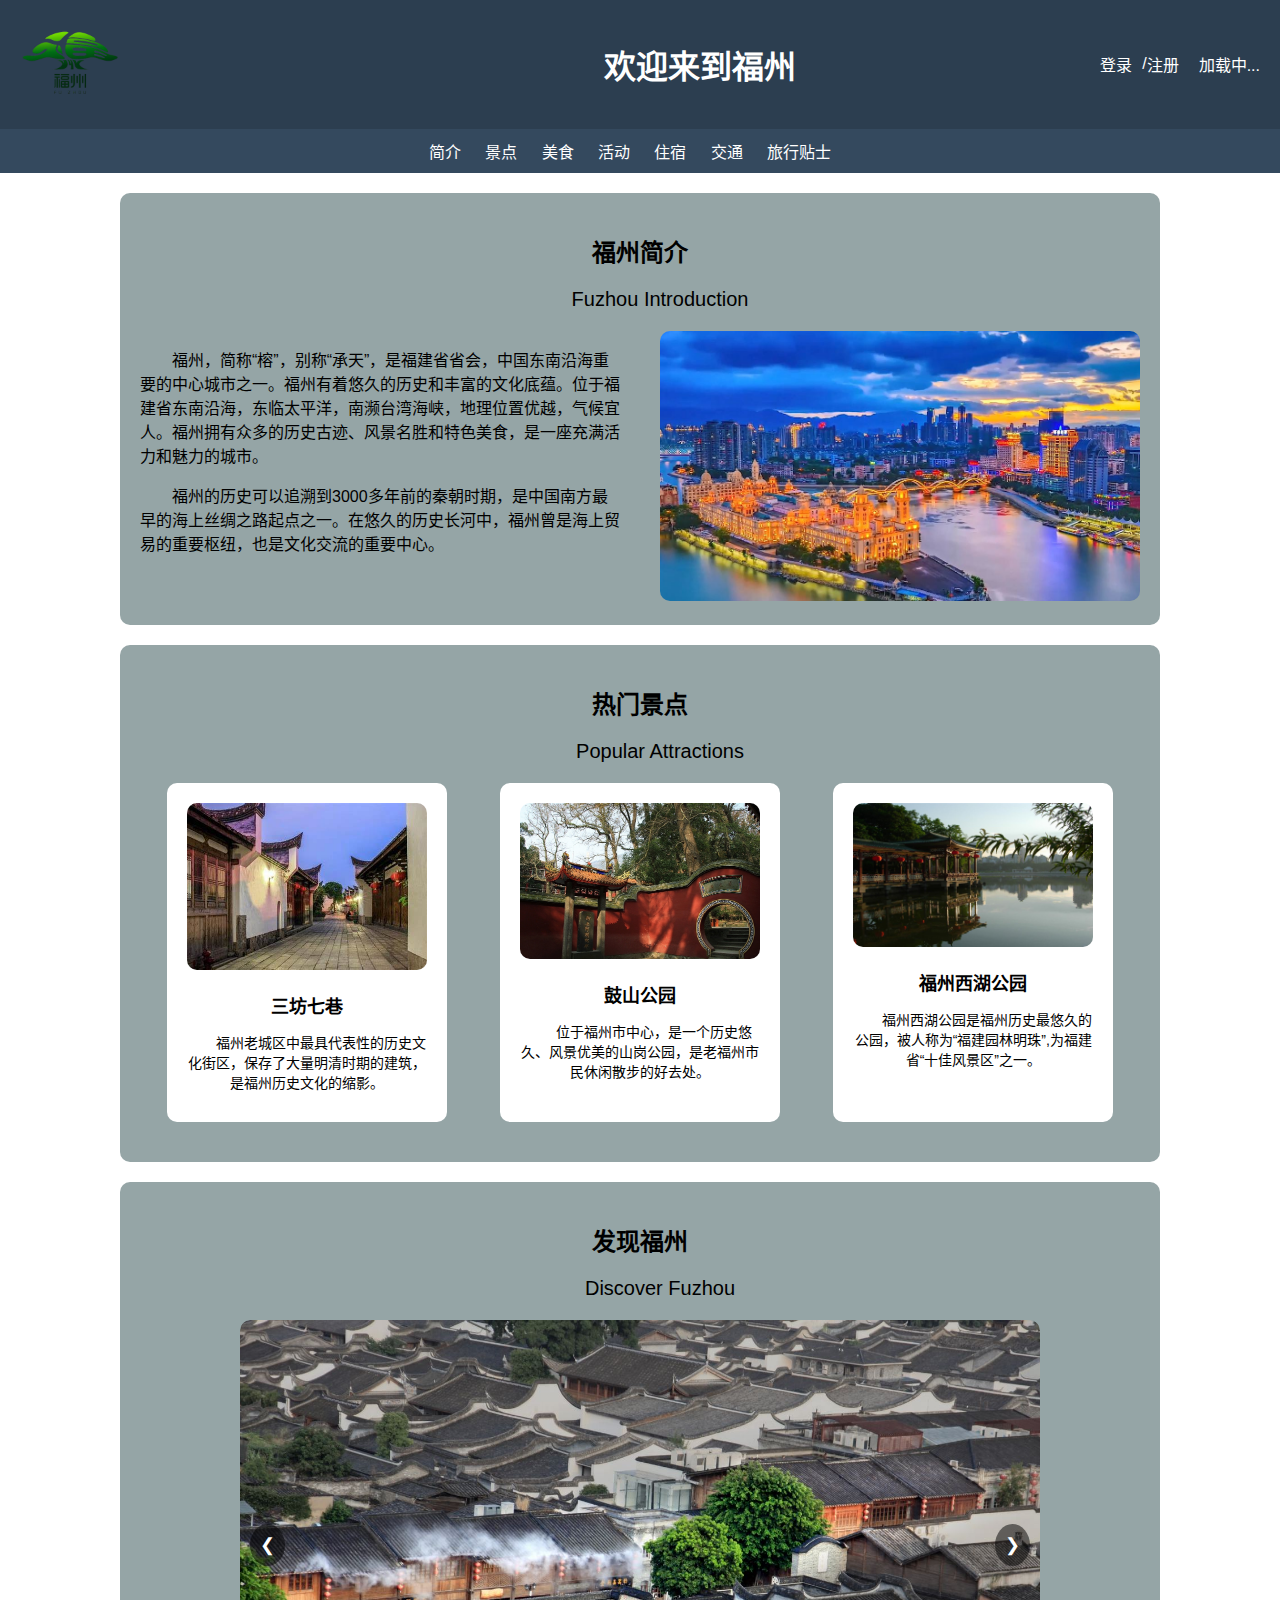
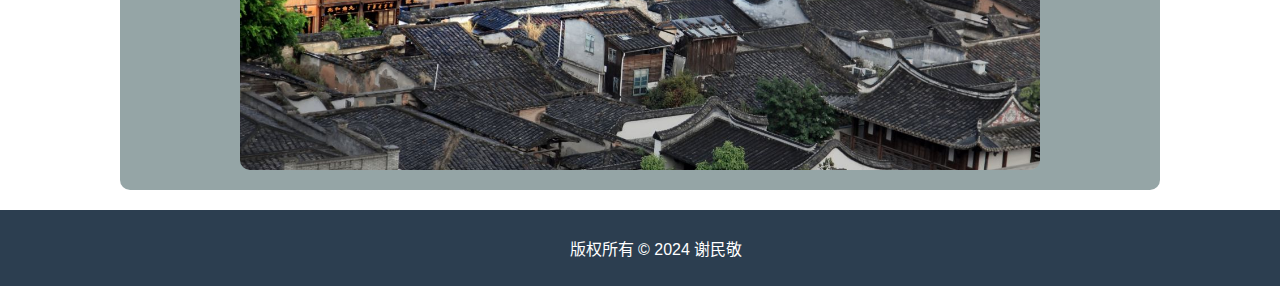
<file: index.html>
<!DOCTYPE html>
<html lang="zh-CN">

<head>
    <meta charset="UTF-8">
    <meta name="viewport" content="width=device-width, initial-scale=1.0">
    <title>福州旅游首页</title>
    <link rel="stylesheet" href="./css/indexMainStyle.css">
    <link rel="stylesheet" href="./css/indexIntroStyle.css">
    <link rel="stylesheet" href="./css/indexAttractionsStyle.css">
    <link rel="stylesheet" href="./css/indexDiscoverStyle.css">
    <link rel="stylesheet" href="./css/adStyle.css">
    <script src="./js/time.js"></script>
    <script src="./js/slider.js" defer></script>
</head>

<body>
    <!-- 广告图片 -->
    <div class="ad-container">
        <a href="https://wlt.fujian.gov.cn/" target="_blank">
            <img src="./image/rong.png" alt="广告图片">
        </a>
    </div>
    <header>
        <div class="logo">
            <img src="./image/FuzhouLogo.png" alt="福州旅游">
        </div>
        <h1 id="headline">欢迎来到福州</h1>
        <div class="user-links">
            <a href="./login.html" target="_blank">登录</a> / <a href="./enroll.html" target="_blank">注册</a>
            <span id="local-time">加载中...</span>
        </div>
    </header>
    <nav>
        <ul>
            <li><a href="#">简介</a></li>
            <li><a href="#">景点</a></li>
            <li><a href="#">美食</a></li>
            <li><a href="#">活动</a></li>
            <li><a href="#">住宿</a></li>
            <li><a href="#">交通</a></li>
            <li><a href="#">旅行贴士</a></li>
        </ul>
    </nav>
    <!-- 模块一：介绍福州 -->
    <section class="intro-wrapper">
        <div class="intro-header">
            <h2 class="intro-headline">福州简介</h2>
            <p class="intro-english">Fuzhou Introduction</p>
        </div>
        <div class="intro-content">
            <div class="intro-text">
                <p>福州，简称“榕”，别称“承天”，是福建省省会，中国东南沿海重要的中心城市之一。福州有着悠久的历史和丰富的文化底蕴。位于福建省东南沿海，东临太平洋，南濒台湾海峡，地理位置优越，气候宜人。福州拥有众多的历史古迹、风景名胜和特色美食，是一座充满活力和魅力的城市。
                </p>
                <p>福州的历史可以追溯到3000多年前的秦朝时期，是中国南方最早的海上丝绸之路起点之一。在悠久的历史长河中，福州曾是海上贸易的重要枢纽，也是文化交流的重要中心。</p>
            </div>
            <div class="intro-image">
                <img class="FuzhouIntroPic" src="./image/FuzhouIntroPic.jpg" alt="">
            </div>
        </div>
    </section>
    <!-- 模块二：热门景点 -->
    <section class="attractions-wrapper">
        <div class="attractions-header">
            <h2 class="attractions-headline">热门景点</h2>
            <p class="attractions-english">Popular Attractions</p>
        </div>
        <div class="attractions-container">
            <a href="https://baike.baidu.com/item/%E4%B8%89%E5%9D%8A%E4%B8%83%E5%B7%B7/21899" target="_blank"
                class="attraction">
                <img src="./image/SFQXPic.jpg" alt="Attraction 1">
                <h3>三坊七巷</h3>
                <p>福州老城区中最具代表性的历史文化街区，保存了大量明清时期的建筑，是福州历史文化的缩影。</p>
            </a>
            <a href="https://baike.baidu.com/item/%E9%BC%93%E5%B1%B1/950464" target="_blank" class="attraction">
                <img src="./image/GSPic.jpg" alt="Attraction 2">
                <h3>鼓山公园</h3>
                <p>位于福州市中心，是一个历史悠久、风景优美的山岗公园，是老福州市民休闲散步的好去处。</p>
            </a>
            <a href="https://baike.baidu.com/item/%E7%A6%8F%E5%B7%9E%E8%A5%BF%E6%B9%96%E5%85%AC%E5%9B%AD/8597500"
                target="_blank" class="attraction">
                <img src="./image/FZXHPic.jpg" alt="Attraction 3">
                <h3>福州西湖公园</h3>
                <p>福州西湖公园是福州历史最悠久的公园，被人称为“福建园林明珠”,为福建省“十佳风景区”之一。</p>
            </a>
        </div>
    </section>
    <!-- 模块三：发现福州（图片轮播图） -->
    <section class="discover-wrapper">
        <div class="discover-header">
            <h2 class="discover-headline">发现福州</h2>
            <p class="discover-english">Discover Fuzhou</p>
        </div>
        <div class="slider-container">
            <div class="slider">
                <div class="slides">
                    <div class="slide"><img src="./image/slide_1.jpg" alt="Slide 1"></div>
                    <div class="slide"><img src="./image/slide_2.jpg" alt="Slide 2"></div>
                    <div class="slide"><img src="./image/slide_3.jpg" alt="Slide 3"></div>
                    <div class="slide"><img src="./image/slide_4.jpg" alt="Slide 4"></div>
                    <div class="slide"><img src="./image/slide_5.jpg" alt="Slide 5"></div>
                </div>
            </div>
            <button class="prev">❮</button>
            <button class="next">❯</button>
        </div>
    </section>
    <!-- 页脚 -->
    <footer>
        <p>版权所有 &copy; 2024 谢民敬</p>
    </footer>
</body>

</html>
</file>
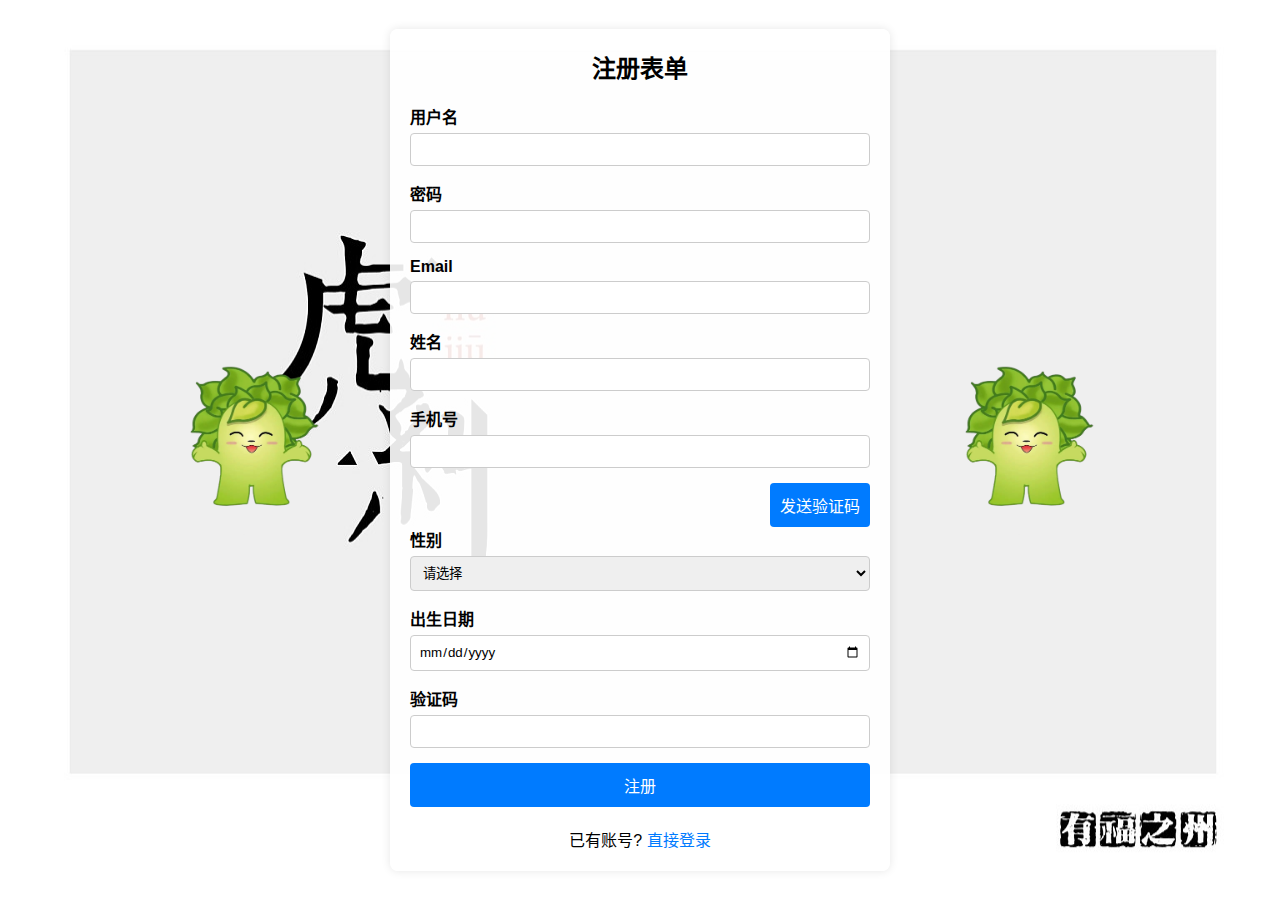
<file: enroll.html>
<!DOCTYPE html>
<html lang="zh-CN">

<head>
    <meta charset="UTF-8">
    <meta name="viewport" content="width=device-width, initial-scale=1.0">
    <title>注册</title>
    <link rel="stylesheet" href="./css/enrollStyle.css">
    <script src="./js/enroll.js"></script>
    <!-- <script src="../js/successEorL.js"></script> -->
</head>

<body>
    <div class="outer-container">
        <!-- 左侧吉祥物图像 -->
        <img src="./image/rong.png" class="side-image" alt="Left Image">
        <!-- 注册表单 -->
        <div class="container">
            <h2>注册表单</h2>
            <form id="registrationForm">
                <!-- 用户名 -->
                <label for="username">用户名</label>
                <input type="text" id="username" name="username" required>
                <span id="usernameError" class="error"></span>

                <!-- 密码 -->
                <label for="password">密码</label>
                <input type="password" id="password" name="password" required>
                <span id="passwordError" class="error"></span>

                <!-- email -->
                <label for="email">Email</label>
                <input type="email" id="email" name="email" required>
                <span id="emailError" class="error"></span>

                <!-- 姓名 -->
                <label for="fullname">姓名</label>
                <input type="text" id="fullname" name="fullname" required>
                <span id="fullnameError" class="error"></span>

                <!-- 手机号 -->
                <label for="phone">手机号</label>
                <input type="tel" id="phone" name="phone" required>
                <span id="phoneError" class="error"></span>
                <button id="sendCaptcha">发送验证码</button>

                <!-- 性别 -->
                <label for="gender">性别</label>
                <select id="gender" name="gender" required>
                    <option value="">请选择</option>
                    <option value="male">男</option>
                    <option value="female">女</option>
                    <option value="other">其他</option>
                </select>
                <span id="genderError" class="error"></span>

                <!-- 出生日期 -->
                <label for="birthdate">出生日期</label>
                <input type="date" id="birthdate" name="birthdate" required>
                <span id="birthdateError" class="error"></span>

                <!-- 验证码 -->
                <label for="captcha">验证码</label>
                <input type="text" id="captcha" name="captcha" required>
                <span id="captchaError" class="error"></span>

                <!-- 注册按钮 -->
                <button type="submit">注册</button>
            </form>
            <!-- 直接登录选项 -->
            <p>已有账号? <a href="login.html">直接登录</a></p>
        </div>
        <!-- 右侧吉祥物图像 -->
        <img src="./image/rong.png" class="side-image" alt="Right Image">
    </div>
</body>

</html>
</file>
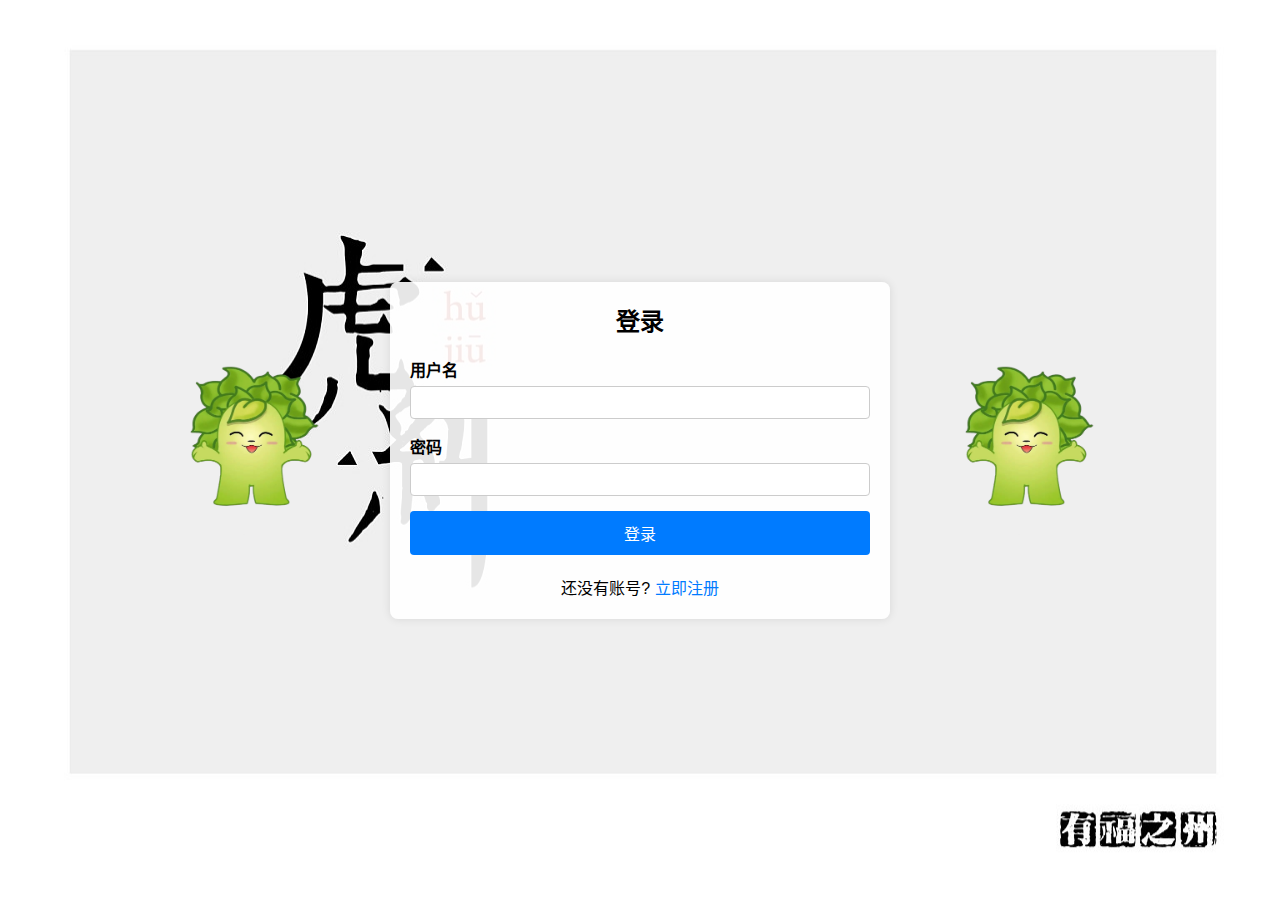
<file: login.html>
<!DOCTYPE html>
<html lang="zh-CN">

<head>
    <meta charset="UTF-8">
    <meta name="viewport" content="width=device-width, initial-scale=1.0">
    <title>登录界面</title>
    <link rel="stylesheet" href="./css/loginStyle.css">
    <script src="./js/successLogin.js"></script>
</head>

<body>
    <div class="outer-container">
        <!-- 左侧吉祥物图像 -->
        <img src="./image/rong.png" class="side-image" alt="Left Image">
        <!-- 登录表单 -->
        <div class="container">
            <h2>登录</h2>
            <form id="loginForm">
                <!-- 用户名 -->
                <label for="username">用户名</label>
                <input type="text" id="username" name="username" required minlength="3">
                <span id="usernameError" class="error"></span>

                <!-- 密码 -->
                <label for="password">密码</label>
                <input type="password" id="password" name="password" required minlength="6">
                <span id="passwordError" class="error"></span>

                <!-- 登录按钮 -->
                <button type="submit">登录</button>
            </form>
            <!-- 直接注册选项 -->
            <p>还没有账号? <a href="enroll.html">立即注册</a></p>
        </div>
        <!-- 右侧吉祥物图像 -->
        <img src="./image/rong.png" class="side-image" alt="Right Image">
    </div>
</body>

</html>
</file>
<file: css/indexMainStyle.css>
/* 首页主要css样式文件 */
body {
    font-family: Arial, sans-serif;
    margin: 0;
    padding: 0;
}

header {
    background-color: #2c3e50;
    color: white;
    padding: 20px;
    display: flex;
    align-items: center;
    justify-content: space-between;
}

/* logo样式 */
.logo img {
    width: 100px;
}

/* 大标题样式 */
#headline{
    padding-left: 180px;

}

/* 登录注册样式 */
.user-links {
    display: flex;
    align-items: center;
}

/* 登录注册链接样式 */
.user-links a {
    color: white;
    text-decoration: none;
    margin-right: 10px;
}

/* 登录注册悬停样式 */
.user-links a:hover {
    text-decoration: underline;
}

/* 当地时间样式 */
#local-time {
    color: white;
    margin-left: 10px;
}

/* 导航栏样式 */
nav {
    background-color: #34495e;
    text-align: center;
    padding: 10px 0;
}

/* 导航栏平放 */
nav ul {
    list-style-type: none;
    margin: 0;
    padding: 0;
}

/* 导航内部样式 */
nav ul li {
    display: inline;
    margin-right: 20px;
}

/* 导航链接样式 */
nav ul li a {
    text-decoration: none;
    color: white;
}

/* 内容样式 */
section {
    padding: 50px 0;
    background-color: #f1f1f1;
}

/* 页脚样式 */
footer {
    background-color: #2c3e50;
    color: white;
    text-align: center;
    padding: 10px 0;
}

/* 保证p标签首行缩进 */
p {
    text-indent: 2em;
}
</file>
<file: css/indexIntroStyle.css>
/* 首页介绍模块css文件 */
/* 介绍的容器样式 */
.intro-wrapper {
    max-width: 1000px;
    margin: 20px auto;
    padding: 20px;
    text-align: center;
    background-color: #95a5a6;
    border-radius: 10px;
}

/* 介绍的总体标题样式 */
.intro-header {
    margin-bottom: 20px;
}

/* 介绍的中文标题样式 */
.intro-headline {
    font-size: 24px;
    margin-bottom: 10px;
}

/* 介绍的英文标题样式 */
.intro-english {
    font-size: 20px;
    margin-bottom: 20px;
}

/* 介绍的内容的样式 */
.intro-content {
    display: flex;/*使用弹性盒子*/
    flex-wrap: wrap;
    justify-content: center;
}

/* 介绍内容文本样式 */
.intro-text {
    text-align: left;
    flex: 1;
    margin-right: 20px;
}

/* 介绍内容图片容器样式 */
.intro-image {
    flex: 1;
    margin-left: 20px;
}

/* 介绍内容图片本体样式 */
.intro-image img {
    max-width: 100%;
    height: auto;
    border-radius: 10px;
}

/* 媒体监测器，保证600px以下视图正常 */
@media (max-width: 600px) {
    .intro-text, .intro-image {
        width: 100%;
        max-width: 100%;
        margin: 0;
    }
}
</file>
<file: css/indexAttractionsStyle.css>
/* 景点模块容器样式 */
.attractions-wrapper {
    max-width: 1000px;
    margin: 20px auto;
    padding: 20px;
    text-align: center;
    background-color: #95a5a6;
    border-radius: 10px;
}

/* 景点的总体标题样式 */
.attractions-header {
    margin-bottom: 20px;
}

/* 景点的中文标题样式 */
.attractions-headline {
    font-size: 24px;
    margin-bottom: 10px;
}

/* 景点的英文标题样式 */
.attractions-english {
    font-size: 20px;
    margin-bottom: 20px;
}

/* 景点容器样式 */
.attractions-container {
    display: flex;
    flex-wrap: wrap;
    justify-content: space-around;
}

/* 景点块样式 */
.attraction {
    width: calc(30% - 20px); /* 计算宽度以适合三个并排放置，减去间距 */
    padding: 20px;
    text-align: center;
    margin-bottom: 20px;
    cursor: pointer;
    background-color: white; /* 设置景点块背景颜色 */
    border-radius: 10px;
    transition: transform 0.3s ease; /* 添加悬停放大效果 */
    box-sizing: border-box; /* 让 padding 不会增加宽度 */
    text-decoration: none; /* 去掉链接的下划线 */
    color: inherit; /* 继承父元素的文本颜色 */
}

/* 景点块标题样式 */
.attraction h3 {
    font-size: 18px;
    margin-bottom: 10px;
}

/* 景点块描述样式 */
.attraction p {
    font-size: 14px;
    margin-bottom: 10px;
}

/* 景点块图片样式 */
.attraction img {
    max-width: 100%;
    height: auto;
    border-radius: 10px;
}

/* 鼠标悬停时景点块放大效果 */
.attraction:hover {
    transform: scale(1.1);
}

/* 媒体查询以适应小屏幕 */
@media (max-width: 900px) {
    .attraction {
        width: calc(50% - 20px); /* 适应两个并排放置 */
    }
}

@media (max-width: 600px) {
    .attraction {
        width: calc(100% - 20px); /* 适应单个放置 */
    }
}
</file>
<file: css/indexDiscoverStyle.css>
/* 发现福州容器样式 */
.discover-wrapper {
    max-width: 1000px;
    margin: 20px auto;
    padding: 20px;
    text-align: center;
    background-color: #95a5a6;
    border-radius: 10px;
}

/* 发现福州的总体标题样式 */
.discover-header {
    margin-bottom: 20px;
}

/* 发现福州的中文标题样式 */
.discover-headline {
    font-size: 24px;
    margin-bottom: 10px;
}

/* 发现福州的英文标题样式 */
.discover-english {
    font-size: 20px;
    margin-bottom: 20px;
}

/* 轮播图容器样式 */
.slider-container {
    position: relative;
    width: 100%;
    max-width: 800px; /* 固定轮播图容器的最大宽度 */
    height: 450px; /* 固定轮播图容器的高度 */
    margin: auto;
    overflow: hidden;
    border-radius: 10px;
}

/* 轮播图样式 */
.slider {
    display: flex;
    transition: transform 1s ease-in-out;
}

.slides {
    display: flex;
}

.slide {
    min-width: 100%;
    box-sizing: border-box;
}

.slide img {
    width: 100%;
    height: 100%;
    object-fit: cover; /* 确保图片按比例缩放并填满容器 */
    border-radius: 10px;
}

/* 前后按钮样式 */
button.prev, button.next {
    position: absolute;
    top: 50%;
    transform: translateY(-50%);
    background-color: rgba(0,0,0,0.5);
    border: none;
    color: white;
    padding: 10px;
    cursor: pointer;
    border-radius: 50%;
    font-size: 18px;
}

button.prev {
    left: 10px;
}

button.next {
    right: 10px;
}
</file>
<file: css/adStyle.css>
/* 广告容器样式 */
.ad-container {
    position: fixed; /* 将广告固定在页面上 */
    top: 50%; /* 从页面顶部50%的位置开始 */
    right: -200px; /* 从页面右边开始，初始位置在屏幕外 */
    transform: translateY(-50%); /* 将广告向上移动50%，以使其垂直居中 */
    z-index: 9999; /* 确保广告始终显示在页面内容之上 */
    animation: slideIn 1s ease-in-out forwards; /* 使用CSS动画实现广告的滑入效果 */
}

/* 广告图片样式 */
.ad-container img {
    width: 180px; /* 设置广告图片的宽度 */
    height: auto; /* 自动调整高度以保持比例 */
}

/* 定义广告滑入动画 */
@keyframes slideIn {
    from {
        right: -200px; /* 初始位置在屏幕外 */
    }
    to {
        right: 0; /* 最终位置在页面右边 */
    }
}
</file>
<file: css/enrollStyle.css>
/* 注册界面的css样式文件 */
* {
    box-sizing: border-box;
    margin: 0;
    padding: 0;
    font-family: Arial, sans-serif;
}

body {
    display: flex;/*用弹性盒子来布局*/
    justify-content: center;
    align-items: center;
    height: 100vh;
    /* 背景图片 */
    background-image: url('../image/enrollBackground.jpg'); 
    background-size: 100% 100%;
    background-position: center;
    background-repeat: no-repeat;
}

/*外部容器样式*/
.outer-container {
    display: flex;
    justify-content: space-between;
    align-items: center;
    margin: 0 auto;
    width: 80%;
    max-width: 1000px;
    position: relative;/*相对定位*/
}

/*两侧图像样式*/
.side-image {
    height: 200px;
}

/*表单容器样式*/
.container {
    background-color: rgba(255, 255, 255, 0.9);
    padding: 20px;
    border-radius: 8px;
    box-shadow: 0 0 10px rgba(0, 0, 0, 0.1);
    width: 50%;
}

/*标题样式*/
h2 {
    margin-bottom: 20px;
    text-align: center;
}

/*表单样式*/
form {
    display: flex;
    flex-direction: column;
}

/*标签样式*/
label {
    margin-bottom: 5px;
    font-weight: bold;
}

/*输入框选择框样式*/
input, select {
    margin-bottom: 15px;
    padding: 8px;
    border: 1px solid #ccc;
    border-radius: 4px;
}

/*按钮样式*/
button {
    padding: 10px;
    border: none;
    border-radius: 4px;
    background-color: #007BFF;
    color: white;
    font-size: 16px;
    cursor: pointer;/*悬停时候手形光标*/
}

/*按钮悬停样式*/
button:hover {
    background-color: #0056b3;
}

/*发送验证码按钮样式*/
button#sendCaptcha {
    margin-left: auto;
    display: inline-block;
}

/*错误提示样式*/
.error {
    color: red;
    font-size: 12px;
    display: none;
}

/*段落样式*/
p {
    margin-top: 20px;
    text-align: center;
}


/*链接样式*/
a {
    color: #007BFF;
    text-decoration: none;
}

/*链接悬停样式*/
a:hover {
    text-decoration: underline;
}
</file>
<file: css/loginStyle.css>
/* 登录css样式文件 */
* {
    box-sizing: border-box;
    margin: 0;
    padding: 0;
    font-family: Arial, sans-serif;
}

body {
    display: flex;
    justify-content: center;
    align-items: center;
    height: 100vh;
    background-image: url('../image/enrollBackground.jpg'); 
    background-size: 100% 100%;
    background-position: center;
    background-repeat: no-repeat;
}

/* 中部内容布局样式 */
.outer-container {
    display: flex;
    justify-content: space-between;
    align-items: center;
    margin: 0 auto;
    width: 80%;
    max-width: 1000px;
    position: relative;
}

/* 两侧吉祥物样式 */
.side-image {
    height: 200px;
}

/* 登录框样式 */
.container {
    background-color: rgba(255, 255, 255, 0.9);
    padding: 20px;
    border-radius: 8px;
    box-shadow: 0 0 10px rgba(0, 0, 0, 0.1);
    width: 50%;
}

/* “登录”字体样式 */
h2 {
    margin-bottom: 20px;
    text-align: center;
}

/* 表单样式 */
form {
    display: flex;
    flex-direction: column;
}

/* 表单提示内容样式 */
label {
    margin-bottom: 5px;
    font-weight: bold;
}

/* 输入框样式 */
input {
    margin-bottom: 15px;
    padding: 8px;
    border: 1px solid #ccc;
    border-radius: 4px;
}

/* 登录按钮样式 */
button {
    padding: 10px;
    border: none;
    border-radius: 4px;
    background-color: #007BFF;
    color: white;
    font-size: 16px;
    cursor: pointer;
}

/* 登录按钮悬停样式 */
button:hover {
    background-color: #0056b3;
}

/* 错误提示样式 */
.error {
    color: red;
    font-size: 12px;
    display: none;
}

/* 提示注册文字样式 */
p {
    margin-top: 20px;
    text-align: center;
}

/* 注册链接样式 */
a {
    color: #007BFF;
    text-decoration: none;
}

/* 注册链接放置样式 */
a:hover {
    text-decoration: underline;
}
</file>
